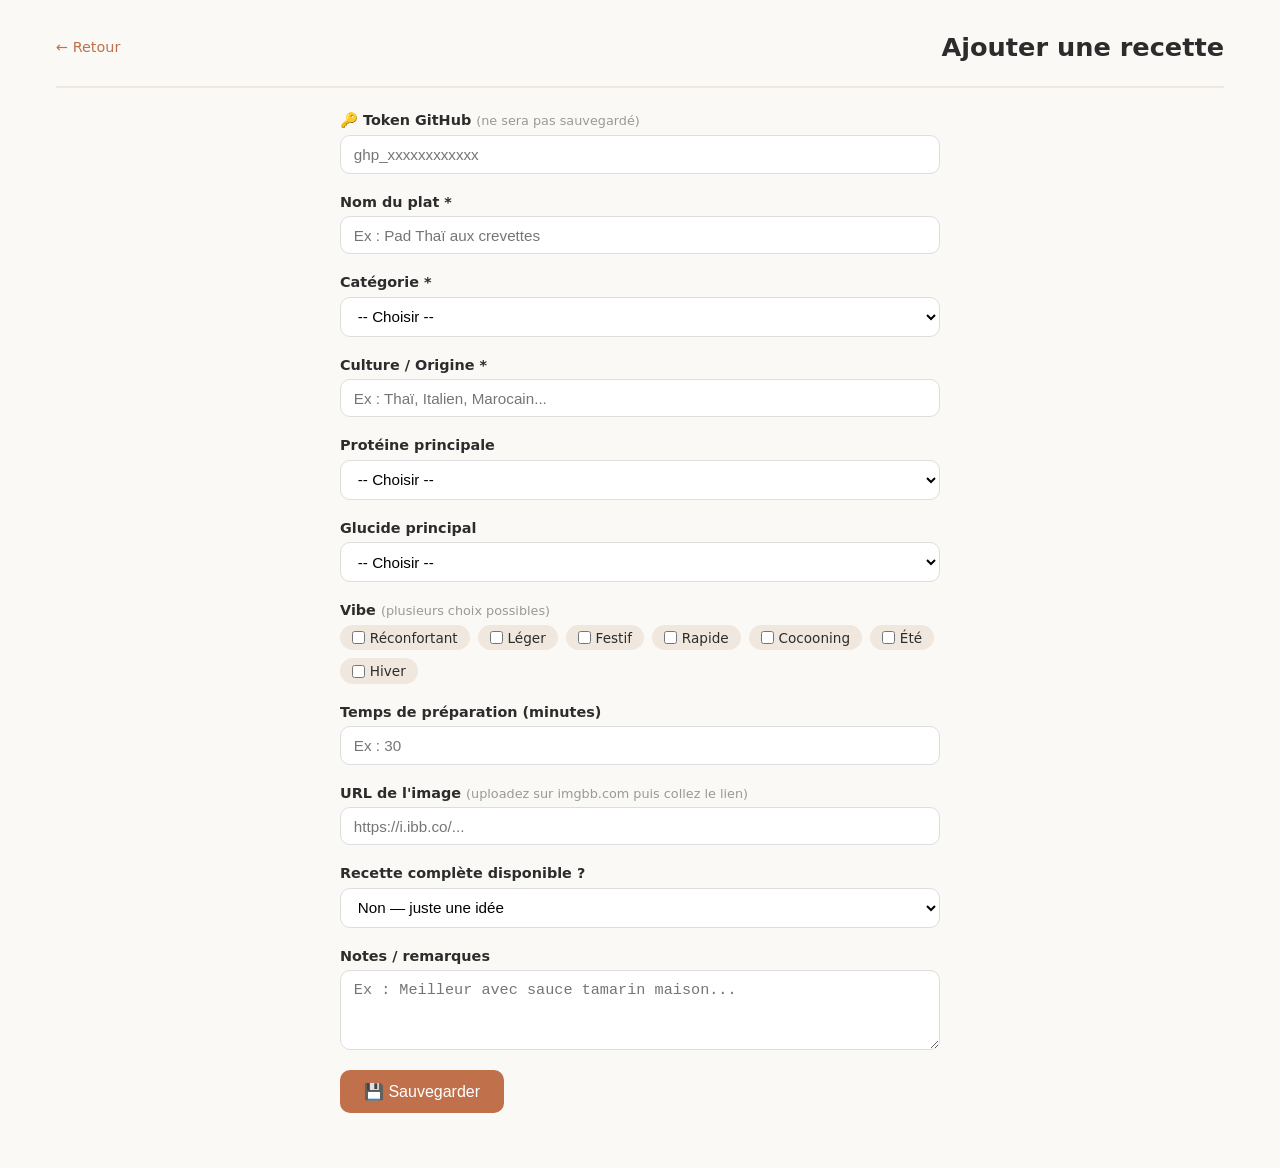
<file: ajouter.html>
<!DOCTYPE html>
<html lang="fr">
<head>
  <meta charset="UTF-8" />
  <meta name="viewport" content="width=device-width, initial-scale=1.0" />
  <title>Ajouter une recette</title>
  <link rel="stylesheet" href="style.css" />
</head>
<body>

  <header>
    <a href="index.html" class="btn-retour">← Retour</a>
    <h1>Ajouter une recette</h1>
  </header>

  <!-- ===== FORMULAIRE ===== -->
  <main id="formulaire-wrapper">

    <!-- Champ : token GitHub (jamais sauvegardé, juste en mémoire) -->
    <div class="champ">
      <label for="token">🔑 Token GitHub <small>(ne sera pas sauvegardé)</small></label>
      <input type="password" id="token" placeholder="ghp_xxxxxxxxxxxx" />
    </div>

    <!-- Champ : nom de la recette -->
    <div class="champ">
      <label for="nom">Nom du plat *</label>
      <input type="text" id="nom" placeholder="Ex : Pad Thaï aux crevettes" required />
    </div>

    <!-- Champ : catégorie -->
    <div class="champ">
      <label for="categorie">Catégorie *</label>
      <select id="categorie" required>
        <option value="">-- Choisir --</option>
        <option value="salé">Salé</option>
        <option value="sucré">Sucré</option>
        <option value="boisson">Boisson</option>
      </select>
    </div>

    <!-- Champ : culture / origine -->
    <div class="champ">
      <label for="culture">Culture / Origine *</label>
      <input type="text" id="culture" placeholder="Ex : Thaï, Italien, Marocain..." required />
    </div>

    <!-- Champ : protéine principale -->
    <div class="champ">
      <label for="proteine">Protéine principale</label>
      <select id="proteine">
        <option value="">-- Choisir --</option>
        <option value="viande">Viande</option>
        <option value="poisson/fruits de mer">Poisson / Fruits de mer</option>
        <option value="végétal">Végétal</option>
        <option value="oeuf">Oeuf</option>
        <option value="aucun">Aucun</option>
      </select>
    </div>

    <!-- Champ : glucide principal -->
    <div class="champ">
      <label for="glucide">Glucide principal</label>
      <select id="glucide">
        <option value="">-- Choisir --</option>
        <option value="riz">Riz</option>
        <option value="nouilles">Nouilles / Pâtes</option>
        <option value="pain">Pain</option>
        <option value="légumineuses">Légumineuses</option>
        <option value="aucun">Aucun</option>
      </select>
    </div>

    <!-- Champ : vibes (plusieurs choix possibles) -->
    <div class="champ">
      <label>Vibe <small>(plusieurs choix possibles)</small></label>
      <div class="cases-a-cocher">
        <label><input type="checkbox" value="réconfortant" /> Réconfortant</label>
        <label><input type="checkbox" value="léger" /> Léger</label>
        <label><input type="checkbox" value="festif" /> Festif</label>
        <label><input type="checkbox" value="rapide" /> Rapide</label>
        <label><input type="checkbox" value="cocooning" /> Cocooning</label>
        <label><input type="checkbox" value="été" /> Été</label>
        <label><input type="checkbox" value="hiver" /> Hiver</label>
      </div>
    </div>

    <!-- Champ : temps de préparation -->
    <div class="champ">
      <label for="temps">Temps de préparation (minutes)</label>
      <input type="number" id="temps" placeholder="Ex : 30" min="1" />
    </div>

    <!-- Champ : image URL -->
    <div class="champ">
      <label for="image">URL de l'image <small>(uploadez sur imgbb.com puis collez le lien)</small></label>
      <input type="url" id="image" placeholder="https://i.ibb.co/..." />
    </div>

    <!-- Champ : recette disponible ? -->
    <div class="champ">
      <label for="recette">Recette complète disponible ?</label>
      <select id="recette">
        <option value="false">Non — juste une idée</option>
        <option value="true">Oui</option>
      </select>
    </div>

    <!-- Champ : notes libres -->
    <div class="champ">
      <label for="notes">Notes / remarques</label>
      <textarea id="notes" placeholder="Ex : Meilleur avec sauce tamarin maison..."></textarea>
    </div>

    <!-- Bouton de sauvegarde -->
    <button id="btn-sauvegarder" onclick="sauvegarder()">💾 Sauvegarder</button>

    <!-- Message de retour (succès ou erreur) -->
    <p id="message"></p>

  </main>

  <script src="github.js"></script>
</body>
</html>
</file>
<file: style.css>
/* ============================================================
   style.css — Styles communs à index.html et ajouter.html
   ============================================================ */

/* ===== VARIABLES & RESET ===== */
:root {
  --couleur-fond: #faf9f6;
  --couleur-texte: #2c2c2c;
  --couleur-primaire: #c0704a;    /* Orange terre cuite */
  --couleur-secondaire: #f0e8de;
  --couleur-bordure: #ddd;
  --rayon: 10px;
  --ombre: 0 2px 8px rgba(0,0,0,0.08);
}

* {
  box-sizing: border-box;
  margin: 0;
  padding: 0;
}

body {
  font-family: system-ui, sans-serif;
  background: var(--couleur-fond);
  color: var(--couleur-texte);
  padding: 1rem;
  max-width: 1200px;
  margin: 0 auto;
}

/* ===== HEADER ===== */
header {
  display: flex;
  align-items: center;
  justify-content: space-between;
  padding: 1rem 0 1.5rem;
  border-bottom: 2px solid var(--couleur-secondaire);
  margin-bottom: 1.5rem;
}

header h1 {
  font-size: 1.6rem;
}

/* Bouton "Ajouter une recette" dans l'index */
.btn-ajouter {
  background: var(--couleur-primaire);
  color: white;
  text-decoration: none;
  padding: 0.5rem 1rem;
  border-radius: var(--rayon);
  font-size: 0.9rem;
}

/* Lien "← Retour" dans ajouter.html */
.btn-retour {
  color: var(--couleur-primaire);
  text-decoration: none;
  font-size: 0.9rem;
}

/* ===== SECTION FILTRES ===== */
#filtres {
  display: flex;
  flex-direction: column;
  gap: 0.75rem;
  margin-bottom: 2rem;
  background: white;
  padding: 1rem;
  border-radius: var(--rayon);
  box-shadow: var(--ombre);
}

.groupe-filtre {
  display: flex;
  align-items: flex-start;
  gap: 0.75rem;
  flex-wrap: wrap;
}

/* Étiquette à gauche des boutons */
.filtre-label {
  font-size: 0.8rem;
  font-weight: bold;
  text-transform: uppercase;
  color: #888;
  min-width: 80px;
  padding-top: 4px;
}

/* Conteneur des boutons de filtre */
.filtre-boutons {
  display: flex;
  flex-wrap: wrap;
  gap: 0.4rem;
}

/* Bouton de filtre */
.filtre-btn {
  background: var(--couleur-secondaire);
  border: 1px solid var(--couleur-bordure);
  border-radius: 20px;
  padding: 0.3rem 0.75rem;
  font-size: 0.85rem;
  cursor: pointer;
  transition: background 0.15s, color 0.15s;
}

/* Bouton actif */
.filtre-btn.actif {
  background: var(--couleur-primaire);
  color: white;
  border-color: var(--couleur-primaire);
}

/* Bouton réinitialiser */
#btn-reset {
  align-self: flex-start;
  background: none;
  border: 1px solid var(--couleur-bordure);
  border-radius: 20px;
  padding: 0.3rem 0.75rem;
  font-size: 0.8rem;
  color: #888;
  cursor: pointer;
}

/* ===== GALERIE ===== */
#galerie {
  display: grid;
  /* Colonnes responsives : minimum 250px, s'adaptent à l'écran */
  grid-template-columns: repeat(auto-fill, minmax(250px, 1fr));
  gap: 1.25rem;
}

/* Message quand aucune recette ne matche */
.vide {
  grid-column: 1 / -1;
  text-align: center;
  color: #aaa;
  padding: 3rem;
}

/* ===== CARTE RECETTE ===== */
.carte {
  background: white;
  border-radius: var(--rayon);
  box-shadow: var(--ombre);
  overflow: hidden;
  display: flex;
  flex-direction: column;
  transition: transform 0.15s;
}

.carte:hover {
  transform: translateY(-3px);
}

/* Image de la carte */
.carte img {
  width: 100%;
  height: 180px;
  object-fit: cover;
}

/* Placeholder si pas d'image */
.img-placeholder {
  width: 100%;
  height: 180px;
  background: var(--couleur-secondaire);
  display: flex;
  align-items: center;
  justify-content: center;
  font-size: 2.5rem;
}

.carte-contenu {
  padding: 0.9rem;
  display: flex;
  flex-direction: column;
  gap: 0.4rem;
}

.carte-entete {
  display: flex;
  align-items: flex-start;
  justify-content: space-between;
  gap: 0.5rem;
}

.carte-entete h2 {
  font-size: 1rem;
  line-height: 1.3;
}

/* Badge "Recette ✓" */
.badge-recette {
  background: #e8f5e9;
  color: #388e3c;
  font-size: 0.7rem;
  padding: 2px 6px;
  border-radius: 10px;
  white-space: nowrap;
}

/* Infos secondaires (culture, catégorie, protéine) */
.meta {
  font-size: 0.8rem;
  color: #777;
}

/* Tags vibe */
.tags {
  display: flex;
  flex-wrap: wrap;
  gap: 0.3rem;
  margin-top: 0.2rem;
}

.tag {
  background: var(--couleur-secondaire);
  font-size: 0.75rem;
  padding: 2px 8px;
  border-radius: 10px;
}

/* Temps de préparation */
.temps {
  font-size: 0.8rem;
  color: #999;
}

/* Notes */
.notes {
  font-size: 0.8rem;
  color: #888;
  font-style: italic;
  border-top: 1px solid var(--couleur-secondaire);
  padding-top: 0.4rem;
  margin-top: 0.2rem;
}

/* ===== FORMULAIRE (ajouter.html) ===== */
#formulaire-wrapper {
  max-width: 600px;
  margin: 0 auto;
  display: flex;
  flex-direction: column;
  gap: 1.25rem;
}

/* Chaque ligne du formulaire */
.champ {
  display: flex;
  flex-direction: column;
  gap: 0.4rem;
}

.champ label {
  font-weight: bold;
  font-size: 0.9rem;
}

.champ small {
  font-weight: normal;
  color: #999;
  font-size: 0.8rem;
}

/* Inputs, selects et textareas */
.champ input[type="text"],
.champ input[type="url"],
.champ input[type="number"],
.champ input[type="password"],
.champ select,
.champ textarea {
  border: 1px solid var(--couleur-bordure);
  border-radius: var(--rayon);
  padding: 0.6rem 0.8rem;
  font-size: 0.95rem;
  background: white;
  width: 100%;
}

.champ textarea {
  min-height: 80px;
  resize: vertical;
}

/* Cases à cocher vibes */
.cases-a-cocher {
  display: flex;
  flex-wrap: wrap;
  gap: 0.5rem;
}

.cases-a-cocher label {
  display: flex;
  align-items: center;
  gap: 0.3rem;
  font-weight: normal;
  background: var(--couleur-secondaire);
  padding: 0.3rem 0.75rem;
  border-radius: 20px;
  cursor: pointer;
  font-size: 0.85rem;
}

/* Bouton sauvegarder */
#btn-sauvegarder {
  background: var(--couleur-primaire);
  color: white;
  border: none;
  border-radius: var(--rayon);
  padding: 0.75rem 1.5rem;
  font-size: 1rem;
  cursor: pointer;
  align-self: flex-start;
}

#btn-sauvegarder:hover {
  opacity: 0.9;
}

/* Message de retour */
#message {
  font-size: 0.9rem;
  min-height: 1.2rem;
}

/* ===== RESPONSIVE MOBILE ===== */
@media (max-width: 600px) {
  header {
    flex-direction: column;
    align-items: flex-start;
    gap: 0.75rem;
  }

  .groupe-filtre {
    flex-direction: column;
  }

  #galerie {
    grid-template-columns: 1fr;
  }
}
</file>
